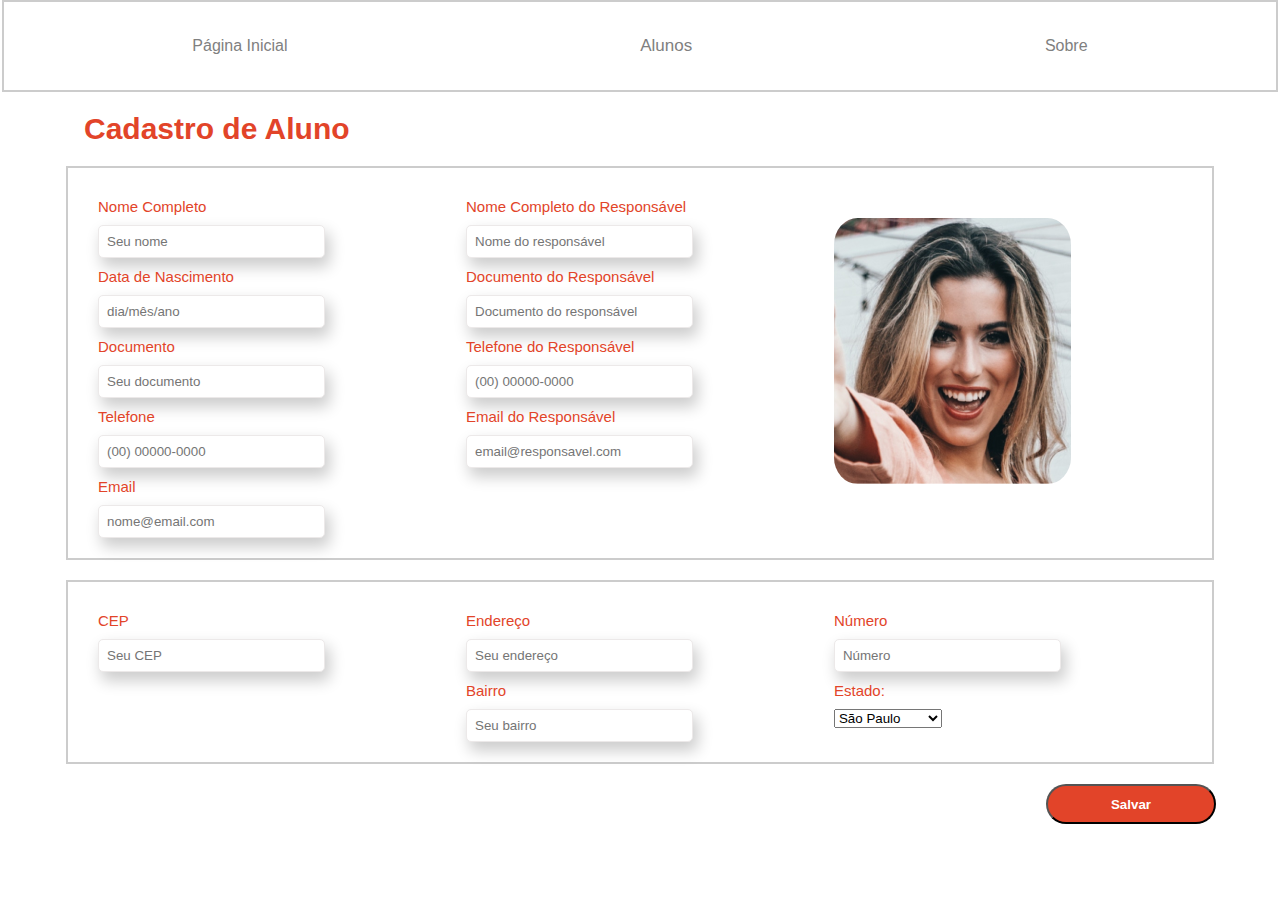
<file: Cadastro/cadastro.html>
<!DOCTYPE html>
<html>

<head>
<title>--Formulário Contato--</title>
<meta charset="utf-8" />
<!--   <link href="ContatoEstilo.css" rel="stylesheet" media="all" />
    <script src="JavaScript1.js"></script>-->
    <link rel="stylesheet" type="text/css" href="cadastro.css">    
</head>

<body>
<div class="navBar">
    <script src="../Barra/nav.js"></script>
</div>
<ul id="mensagens-erro"></ul>
<main class="alinhamento">
    <form id="form-cadastro">

    <h1>Cadastro de Aluno</h1>

    <!-- DADOS DE CONTATO -->
    <fieldset>
        <div class="row">
            <div class="column">
                <!-- CONTATO DO ALUNO -->
                <label for="nomeCompleto">Nome Completo</label>
                <input type="text" id="nomeCompleto" class="editando" placeholder="Seu nome" />
                <span type="text" id="nomeCompleto" class="salvo" placeholder="Seu nome">Rogerinho do Ingá</span>

                <label for="dataNascimento">Data de Nascimento</label>
                <input type="text" id="dataNascimento" class="editando" placeholder="dia/mês/ano" required="required" name="dataNascimento" />
                <span type="text" id="nomeCompleto" class="salvo" placeholder="Seu nome">17/04/2002</span>

                <label for="documento">Documento</label>
                <input type="text" id="documento" class="editando" placeholder="Seu documento" required="required" name="documento" />
                <span type="text" id="nomeCompleto" class="salvo" placeholder="Seu nome">123.456.789-01</span>

                <label for="telefone">Telefone</label>
                <input type="tel" id="telefone" class="editando" placeholder="(00) 00000-0000" name="fone" />
                <span type="text" id="nomeCompleto" class="salvo" placeholder="Seu nome">11 4002-8922</span>

                <label for="email">Email</label>
                <input type="email" id="email" class="editando" placeholder="nome@email.com" name="email" />
                <span type="text" id="nomeCompleto" class="salvo" placeholder="Seu nome">rogerioinga@gmail.com</span>
            </div>
            <div class="column">
                <!-- CONTATO DO RESPONSÁVEL -->
                <label for="nomeCompletoResponsavel">Nome Completo do Responsável</label>
                <input type="text" id="nomeCompletoResponsavel" class="editando" placeholder="Nome do responsável" required="required" name="nomeResponsavel" />
                <span type="text" id="nomeCompleto" class="salvo" placeholder="Seu nome">Julinho da Van</span>

                <label for="documentoResponsavel">Documento do Responsável</label>
                <input type="text" id="documentoResponsavel" class="editando" placeholder="Documento do responsável" required="required" name="documentoResponsavel" />
                <span type="text" id="nomeCompleto" class="salvo" placeholder="Seu nome">123.654.987-88</span>

                <label for="telefoneResponsavel">Telefone do Responsável</label>
                <input type="tel" id="telefoneResponsavel" class="editando" placeholder="(00) 00000-0000" name="foneResponsavel" />
                <span type="text" id="nomeCompleto" class="salvo" placeholder="Seu nome">11 4002-8922</span>

                <label for="emailResponsavel">Email do Responsável</label>
                <input type="email" id="emailResponsavel" class="editando" placeholder="email@responsavel.com" name="emailResponsavel" />
                <span type="text" id="nomeCompleto" class="salvo" placeholder="Seu nome">julinho20cm@gmail.com</span>
            </div>
            <div class="column">
                <img class="foto_cadastro" src="../sample/foto-cadastro.PNG" alt="Foto do aluno">
            </div>
        </div>
    </fieldset>


    <!-- ENDEREÇO -->
    <fieldset>
        <div class="row">
            <div class="column">
                <label for="cep">CEP</label>
                <input type="text" id="cep" class="editando" placeholder="Seu CEP" required="required" name="cep" />
                <span type="text" id="nomeCompleto" class="salvo" placeholder="Seu nome">06775-340</span>
            </div>
            <div class="column">
                <label for="endereco">Endereço</label>
                <input type="text" id="endereco" class="editando" placeholder="Seu endereço" required="required" name="endereco" />
                <span type="text" id="nomeCompleto" class="salvo" placeholder="Seu nome">Rua das Trevas</span>

                <label for="bairro">Bairro</label>
                <input type="text" id="bairro" class="editando" placeholder="Seu bairro" required="required" name="bairro" />
                <span type="text" id="nomeCompleto" class="salvo" placeholder="Seu nome">Limoeiro</span>
            </div>
            <div class="column">
                <label for="numero">Número</label>
                <input type="text" id="numero" class="editando" placeholder="Número" required="required" name="numero" />
                <span type="text" id="nomeCompleto" class="salvo" placeholder="Seu nome">666</span>

                <label for="estado">Estado:</label>
                <select id="#estados" class="editando" name="estados">
                    <option value="SP">São Paulo</option>
                    <option value="RJ">Rio de Janeiro</option>
                    <option value="MG">Minas Gerais</option>
                    <option value="ES">Espirito Santo</option>
                </select>
                <span type="text" id="nomeCompleto" class="salvo" placeholder="Seu nome">São Pablo</span>
            </div>
        </div>
    </fieldset>
    <div class="container">
        <div class="divDidireita">
            <button id="botaoEnviar" class="enviar">Salvar</button>
        </div>
    </div>

    </form>
</main>

    <script src="cadastro.js"></script>

</body>
</html>
</file>
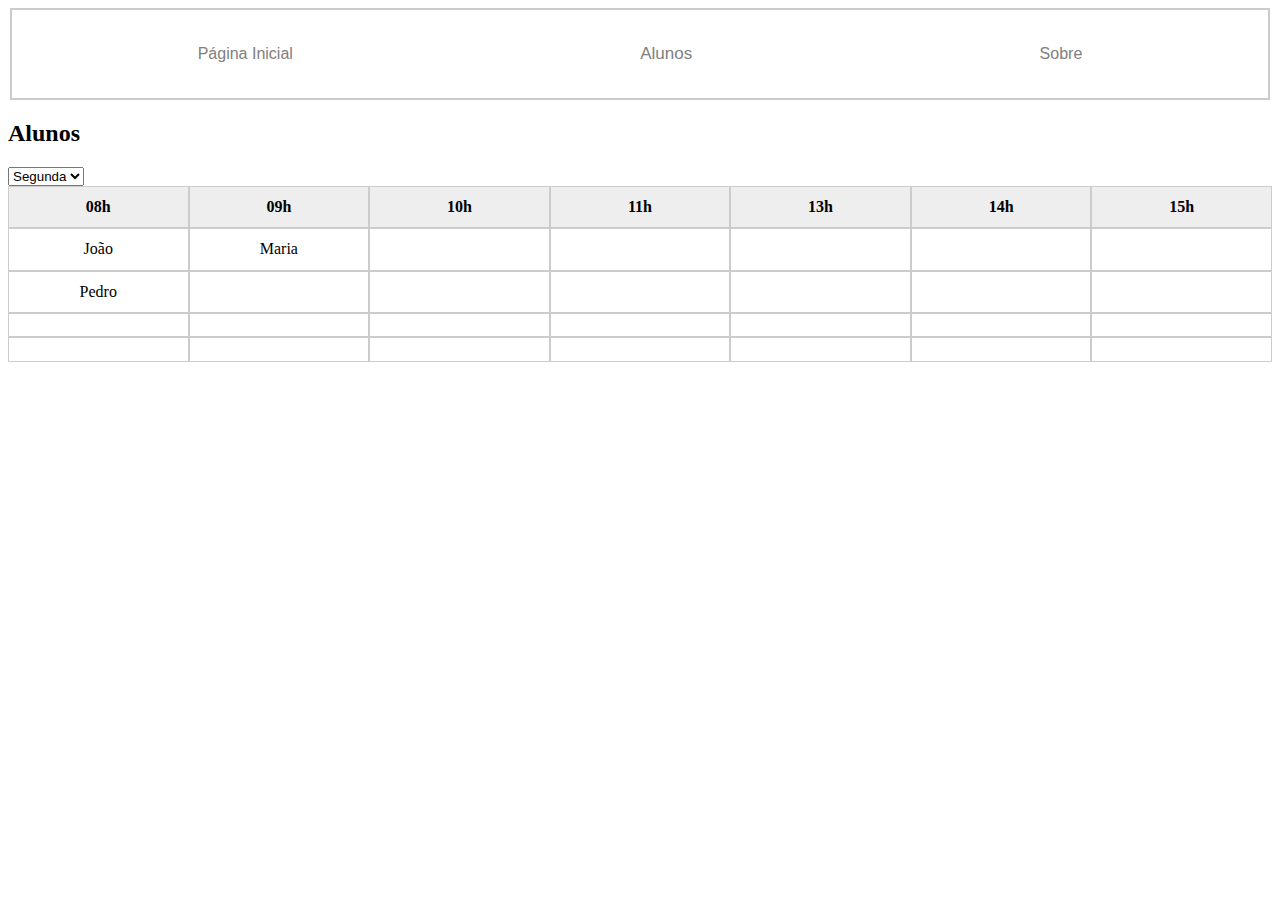
<file: GradeDeAlunos/grade.html>
<!DOCTYPE html>
<html lang="pt-br">
<head>
    <meta charset="UTF-8">
    <meta name="viewport" content="width=device-width, initial-scale=1.0">
    <title>Grade de horários</title>
    <link rel="stylesheet" type="text/css" href="./estiloGrade.css" />
</head>
<body>
  <script src="../Barra/nav.js"></script>
  <main>
      <section class="container">
          <h2>Alunos</h2>

          <select id="diasSelect">
              <option value="segunda">Segunda</option>
              <option value="terca">Terça</option>
              <option value="quarta">Quarta</option>
          </select>

          <table id="tabelaAlunos">
              <thead>
                  <tr id="trTitulos">
                      <th id="08h">08h</th>
                      <th id="09h">09h</th>
                      <th id="10h">10h</th>
                      <th id="11h">11h</th>
                      <th id="13h">13h</th>
                      <th id="14h">14h</th>
                      <th id="15h">15h</th>
                  </tr>
              </thead>
              <tbody>
                <tr id="trLinha1">
                    <td id="l1-08h"></td>
                    <td id="l1-09h"></td>
                    <td id="l1-10h"></td>
                    <td id="l1-11h"></td>
                    <td id="l1-13h"></td>
                    <td id="l1-14h"></td>
                    <td id="l1-15h"></td>
                </tr>
                <tr id="trLinha2">
                    <td id="l2-08h"></td>
                    <td id="l1-09h"></td>
                    <td id="l1-10h"></td>
                    <td id="l1-11h"></td>
                    <td id="l1-13h"></td>
                    <td id="l1-14h"></td>
                    <td id="l1-15h"></td>
                </tr>
                <tr id="trLinha3">
                    <td id="l1-08h"></td>
                    <td id="l1-09h"></td>
                    <td id="l1-10h"></td>
                    <td id="l1-11h"></td>
                    <td id="l1-13h"></td>
                    <td id="l1-14h"></td>
                    <td id="l1-15h"></td>
                </tr>
                <tr id="trLinha4">
                    <td id="l1-08h"></td>
                    <td id="l1-09h"></td>
                    <td id="l1-10h"></td>
                    <td id="l1-11h"></td>
                    <td id="l1-13h"></td>
                    <td id="l1-14h"></td>
                    <td id="l1-15h"></td>
                </tr>
              </tbody>
          </table>

          <script src="grade.js" ></script>
</body>
</html>
</file>
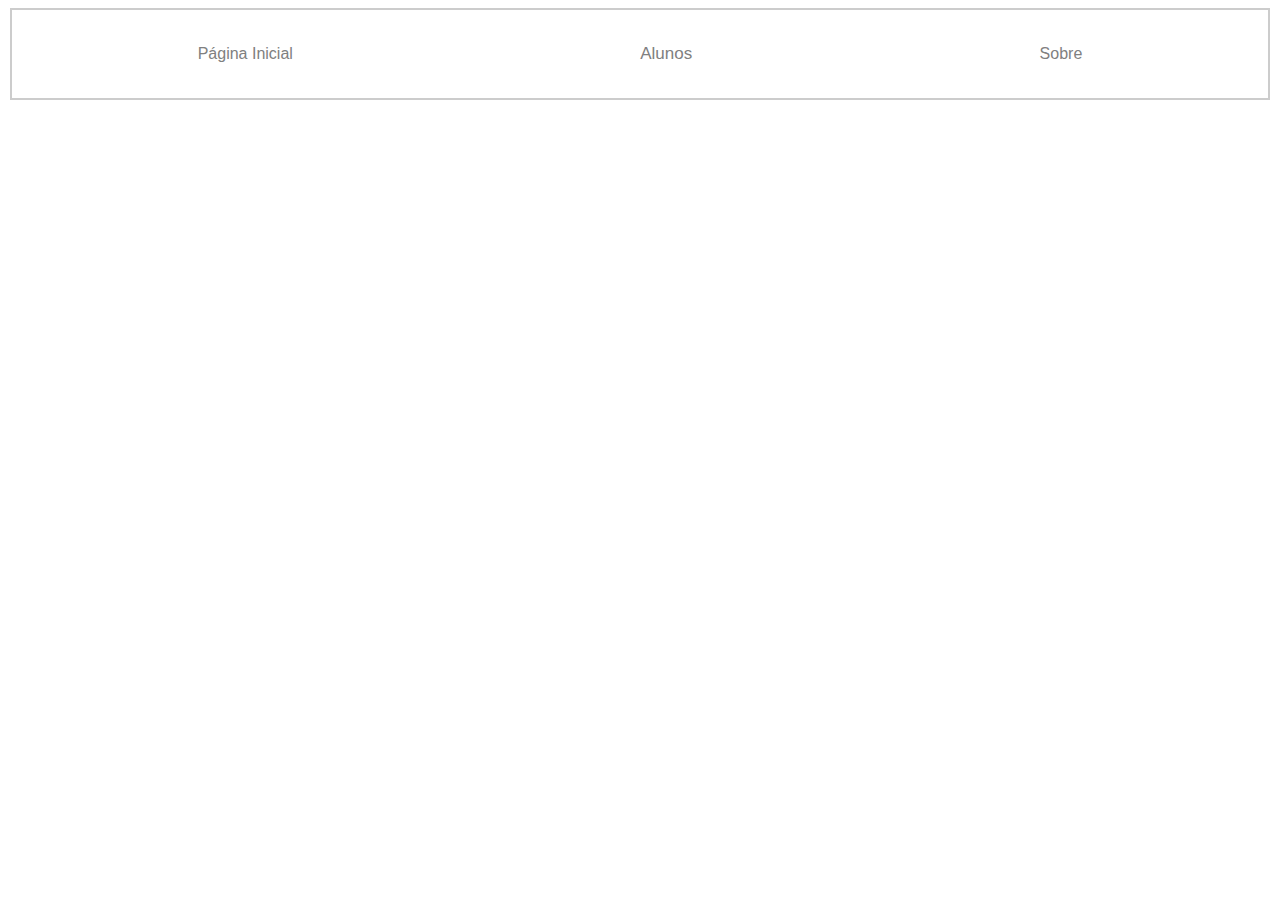
<file: Inicio/inicio.html>
<!DOCTYPE html>
<html lang="en">
<head>
    <meta charset="UTF-8">
    <meta name="viewport" content="width=device-width, initial-scale=1.0">
    <title>Sobre</title>
</head>
<body>
    <script src="../Barra/nav.js"></script>
    
</body>
</html>
</file>
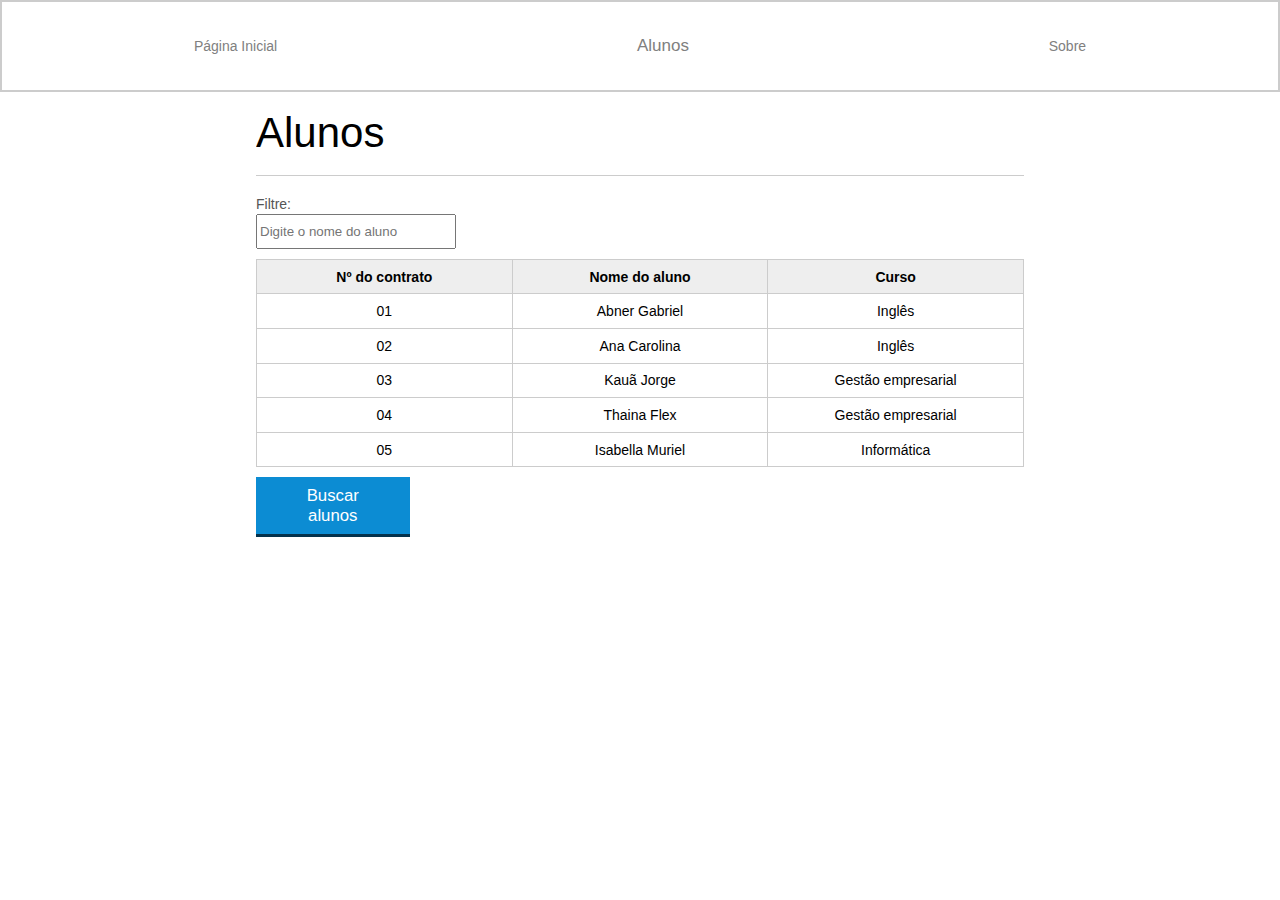
<file: ListaDeAlunos/listaAlunos.html>
<!DOCTYPE html>
<html lang="pt-br">

<head>
    <meta charset="UTF-8">
    <meta name="viewport" content="width=device-width, initial-scale=1.0">
    <title>Document</title>
    <link rel="stylesheet" type="text/css" href="resetForm.css">
    <link rel="stylesheet" type="text/css" href="listaAlunos.css">

</head>

<body>
    <script src="../Barra/nav.js"></script>
    <main>
        <section class="container">
            <h2>Alunos</h2>
            <label for="filtrar-tabela">Filtre:</label>
            <input type="text" name="filtro" id="filtrar-tabela" placeholder="Digite o nome do aluno">
            <table>
                <thead>
                    <tr>
                        <th>Nº do contrato</th>
                        <th>Nome do aluno</th>
                        <th>Curso</th>
                    </tr>
                </thead>
                <tbody id="tabela-alunos">
                    <tr class="aluno" id="primeiro-aluno">
                        <td class="info-numero">01</td>
                        <td class="info-nome">Abner Gabriel</td>
                        <td class="info-curso">Inglês</td>
                    </tr>
                    <tr class="aluno"> 
                        <td class="info-numero">02</td>
                        <td class="info-nome">Ana Carolina</td>
                        <td class="info-curso">Inglês</td>
                    </tr>

                    <tr class="aluno">
                        <td class="info-numero">03</td>
                        <td class="info-nome">Kauã Jorge</td>
                        <td class="info-curso">Gestão empresarial</td>
                    </tr>

                    <tr class="aluno">
                        <td class="info-numero">04</td>
                        <td class="info-nome">Thaina Flex</td>
                        <td class="info-curso">Gestão empresarial</td>
                    </tr>
                    <tr class="aluno">
                        <td class="info-numero">05</td>
                        <td class="info-nome">Isabella Muriel</td>
                        <td class="info-curso">Informática</td>
                    </tr>
                </tbody>
            </table>
            <span id="erro-ajax" class="invisivel">Erro ao buscar os alunos</span>

            <button id="buscar-alunos" class="botao bto-principal">Buscar alunos</button>

            <script src="listaAlunos.js" ></script>
</body>
</html>
</file>
<file: Cadastro/cadastro.css>
body{
    margin: 0px 0px 80px 0px;
}

.navBar{
    align-content: center;
    text-align: center;
    float: right;
}

.alinhamento{
    margin: 0;
    width: 100%;
    padding: 0% 5%;
    box-sizing: border-box;
}

form {
    font-family: Verdana,Tahoma,sans-serif;
    font-size: 15px;
    background-color: #FFFFFF;
}

h1 {
    margin-bottom: 20px;
    margin-left: 20px;
    color: #e24429;
}

input, textarea {
    width: 60%;
    padding: 8px;
    color: black;
    -webkit-border-radius: 5px;
    -moz-border-radius: 5px;
    border: 1px solid rgb(236, 233, 233);
    box-shadow: 4px 8px 15px 1px rgba(0, 0, 0, 0.2);
}

input:hover, textarea:hover, input:focus, textarea:focus {
    background-color: rgb(247, 243, 243);
    color: black;
    font-weight: bold;
}


textarea {
    height: 120px;
    line-height: 20px;
}

form label {
    color: #e24429;
    margin: 10px 0px;
    display: block;

}

/* Estilo para o layout em três colunas */
.column {
    float: left;
    width: 33.33%;
    padding: 0 10px;
    box-sizing: border-box;
}

/* Limpa a flutuação após as colunas */
.row:after {
    content: "";
    display: table;
    clear: both;
}

/* Estilo para o fieldset */
fieldset {
    border: 2px solid #ccc;
    padding: 20px;
    margin-bottom: 20px;
}

/* Estilo para os campos de entrada */


/* Estilo para as labels */
.container {
    width: 100%;
}

.divDidireita {
    float: right;
}

.enviar {
    background-color: #E24429;
    height: 40px;
    width: 170px;
    font-weight: bold;
    border-radius: 30px;
    color: white;
}


.foto_cadastro {
    margin-top: 30px;
    border-radius: 10%;
}

.editando{

}

.salvo{

}
</file>
<file: GradeDeAlunos/estiloGrade.css>
*{
    box-sizing: border-box;
}
.segunda {
    display: none;
}
table{
	width: 100%;
	margin-bottom : .5em;
    table-layout: fixed;
    border-spacing: 0px;

}
td, th {
	padding: .7em;
	margin: 0;
	border: 1px solid #ccc;
	text-align: center;
}
th{
	font-weight: bold;
	background-color: #EEE;
}
</file>
<file: ListaDeAlunos/listaAlunos.css>
*{
	box-sizing: border-box;
 }

body{
	font-family: "Helvetica Neue", "Helvetica", Helvetica, Arial, sans-serif;
	font-size: 14px;
}

header{
	background-color: #333;
	height: 3em;
	color: #FFF;
	margin-bottom: 1em;
}

header h1{
	font-size: 2em;
	display:inline-block;
	vertical-align:	middle;
}
header h2{
	font-size: 2em;
	display:inline-block;
	vertical-align:	middle;
}

header .container:before{
	content: '';
	display:inline-block;
	height: 100%;
	vertical-align:	middle;
}

.container{
	width: 60%;
	height: 100%;
	margin: 0 auto;
}

section{
	margin: 2em 0;
	overflow: hidden;
}

section h2{
	font-size: 3em;
	display: block;
	padding-bottom: .5em;
	border-bottom: 1px solid #ccc;
	margin-bottom: .5em;
}

table{
	width: 100%;
	margin-bottom : .5em;
    table-layout: fixed;

}

td, th {
	padding: .7em;
	margin: 0;
	border: 1px solid #ccc;
	text-align: center;
}

th{
	font-weight: bold;
	background-color: #EEE;
}

label{
	color: #555;
	display: block;
	margin-bottom: .2em;
}

.campo{
	margin: 0;
	padding-bottom: 1em;
	width: 100%;
	border: 1px solid #ccc;
	padding: .7em;
	width: 100%;
}

.campo-medio{
	display: inline-block;
	padding-right: .5em;
}

.grupo{
	width: 32%;
	display: inline-block;
	padding: 10px 0px;
}

button{
	padding: .5em 2em;
	border: 0;
	border-bottom: 3px solid;
	font-size: 1.2em;
	cursor: pointer;
	margin: 0;
	margin-top: -3px;
	color: #fff;
	background-color:#0c8cd3;
	border-color: #04324c;
	width: 20%;
    display: block;
    clear: both;
    margin: 10px 0px;

}

button:active{
	margin-top:0px;
	border: 0;
}

button[disabled=disabled], button:disabled {
    background-color: gray;
	border-color: darkgray;

}

.adicionar-paciente{
    margin-top: 30px;
}

.campo-invalido{
	border: 1px solid red;
}

.paciente-invalido {
	background-color: lightcoral;
}

#mensagens-erro {
	color: red;
}

.fadeOut {
	opacity: 0;
	transition: 0.5s;
}

#filtrar-tabela {
	width: 200px;
	height: 35px;
	margin-bottom: 10px;
}

.invisivel {
	display: none;
}
</file>
<file: ListaDeAlunos/resetForm.css>
html, body, div, span, applet, object, iframe,
h1, h2, h3, h4, h5, h6, p, blockquote, pre,
a, abbr, acronym, address, big, cite, code,
del, dfn, em, img, ins, kbd, q, s, samp,
small, strike, strong, sub, sup, tt, var,
b, u, i, center,
dl, dt, dd, ol, ul, li,
fieldset, form, label, legend,
table, caption, tbody, tfoot, thead, tr, th, td,
article, aside, canvas, details, embed, 
figure, figcaption, footer, header, hgroup, 
menu, nav, output, ruby, section, summary,
time, mark, audio, video {
    margin: 0;
    padding: 0;
    border: 0;
    font-size: 100%;
    font: inherit;
    vertical-align: baseline;
}
/* HTML5 display-role reset for older browsers */
article, aside, details, figcaption, figure, 
footer, header, hgroup, menu, nav, section {
    display: block;
}
body {
    line-height: 1;
}
ol, ul {
    list-style: none;
}
blockquote, q {
    quotes: none;
}
blockquote:before, blockquote:after,
q:before, q:after {
    content: '';
    content: none;
}
table {
    border-collapse: collapse;
    border-spacing: 0;
}
</file>
